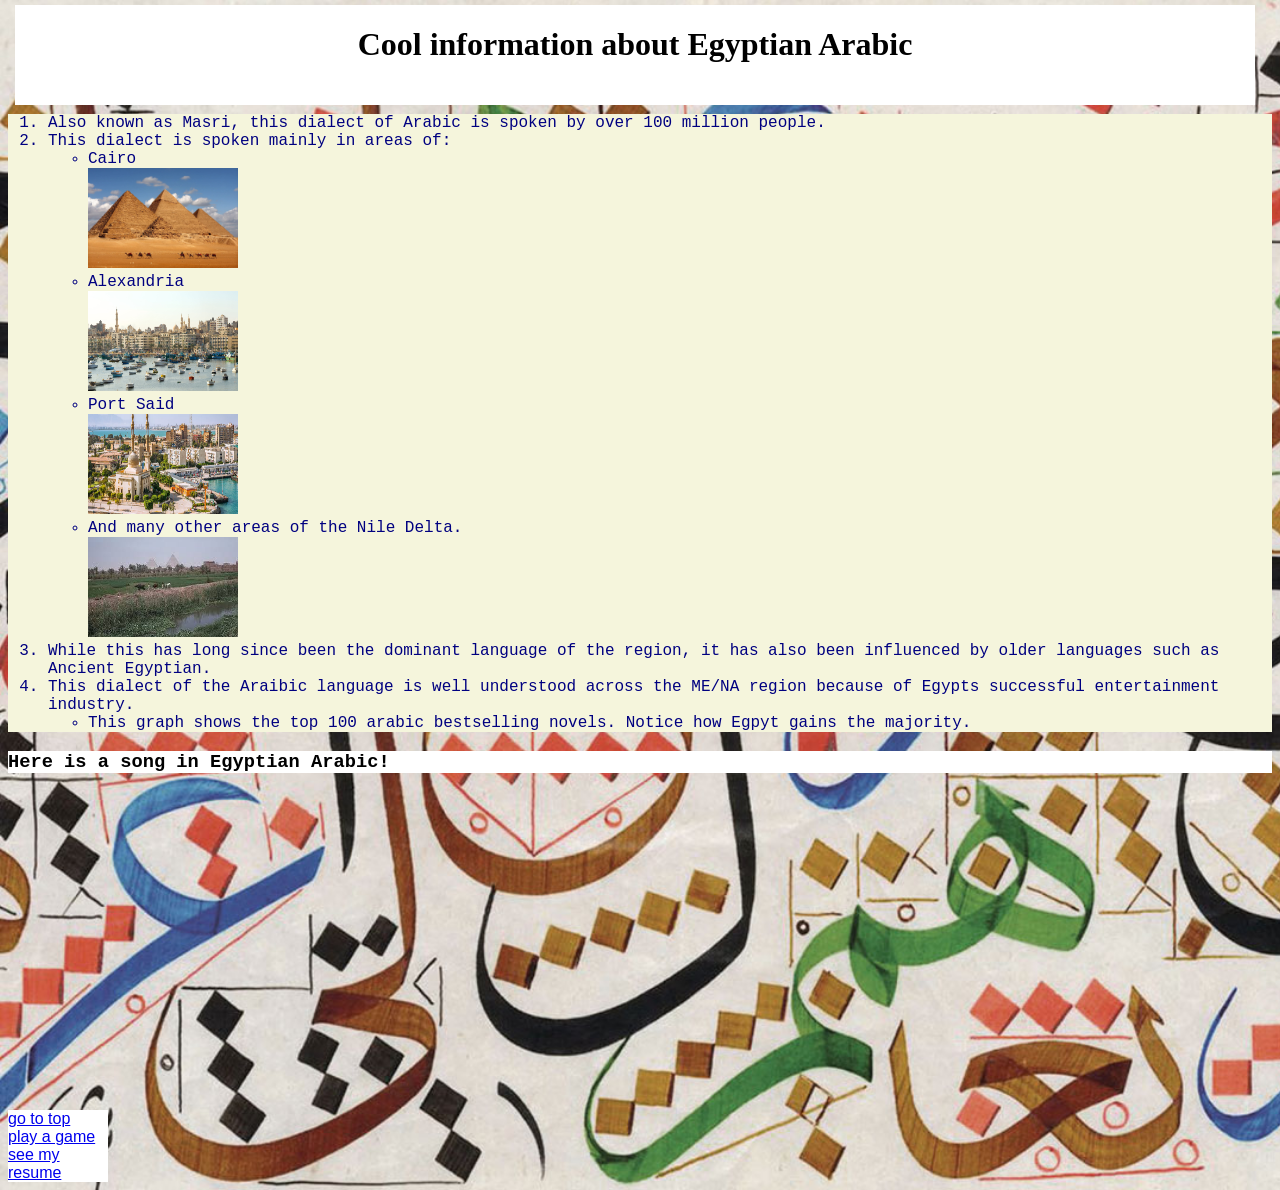
<file: index.html>
<!DOCTYPE html>
<html lang="en">
<head>
    <meta charset="UTF-8">
    <meta name="viewport" content="width=device-width, initial-scale=1.0">
    <title>Document</title>
    <link rel = "stylesheet" href = "styles/styles.css"></line>

</head>
<body>
    <br id = "top">  <br> <br> <br> <br>
    <div class ="header">
        <h1> Cool information about Egyptian Arabic</h1></div>
    <div class ="main"> 
    <ol>
        <li>Also known as Masri, this dialect of Arabic is spoken by over 100 million people.</li>
        <li>This dialect is spoken mainly in areas of:</li>
        <ul>
            <li>Cairo</li>     <img src="images/giza.avif" alt="giza image" width="150" height="100">
            <li>Alexandria</li> <img src="images/alexandria.webp" alt="alexandria image" width="150" height="100">
            <li>Port Said</li>  <img src="images/port_said.webp" alt="port said image" width="150" height="100">
            <li>And many other areas of the Nile Delta.</li>    <img src="images/nile_delta.jpg" alt="nile delta image" width="150" height="100">
        </ul>
        <li>While this has long since been the dominant language of the region, it has also been influenced by older languages such as Ancient Egyptian.</li>
        <li>This dialect of the Araibic language is well understood across the ME/NA region because of Egypts successful entertainment industry.</li>
        <ul>
            <li>This graph shows the top 100 arabic bestselling novels. Notice how Egpyt gains the majority.</li>
        </ul>
        <div class='tableauPlaceholder' id='viz1781639812988' style='position: relative'><noscript><a href='#'><img alt='Dashboard 1 ' src='https:&#47;&#47;public.tableau.com&#47;static&#47;images&#47;To&#47;Top100ArabicNovels&#47;Dashboard1&#47;1_rss.png' style='border: none' /></a></noscript><object class='tableauViz'  style='display:none;'><param name='host_url' value='https%3A%2F%2Fpublic.tableau.com%2F' /> <param name='embed_code_version' value='3' /> <param name='site_root' value='' /><param name='name' value='Top100ArabicNovels&#47;Dashboard1' /><param name='tabs' value='no' /><param name='toolbar' value='yes' /><param name='static_image' value='https:&#47;&#47;public.tableau.com&#47;static&#47;images&#47;To&#47;Top100ArabicNovels&#47;Dashboard1&#47;1.png' /> <param name='animate_transition' value='yes' /><param name='display_static_image' value='yes' /><param name='display_spinner' value='yes' /><param name='display_overlay' value='yes' /><param name='display_count' value='yes' /><param name='language' value='en-US' /></object></div>                <script type='text/javascript'>                    var divElement = document.getElementById('viz1781639812988');                    var vizElement = divElement.getElementsByTagName('object')[0];                    if ( divElement.offsetWidth > 800 ) { vizElement.style.width='620px';vizElement.style.height='460px';} else if ( divElement.offsetWidth > 500 ) { vizElement.style.width='1069px';vizElement.style.height='690px';} else { vizElement.style.width='100%';vizElement.style.height='727px';}                     var scriptElement = document.createElement('script');                    scriptElement.src = 'https://public.tableau.com/javascripts/api/viz_v1.js';                    vizElement.parentNode.insertBefore(scriptElement, vizElement);                </script>
    </ol></div>
    <h3>Here is a song in Egyptian Arabic!</h3>
    <iframe width="560" height="315"
        src="https://www.youtube.com/embed/pjziPpZG_cw"
        title="YouTube video player"
        frameborder="0"
        allow="accelerometer; autoplay; clipboard-write; encrypted-media; gyroscope; picture-in-picture"
        allowfullscreen>
        </iframe>
    <br><div class = right><a href = "#top">go to top</a><br>
    <a href="pages/game.html" >play a game</a>
    <a href="pages/resume.html" >see my resume</a></div>
</body>
</html>
</file>
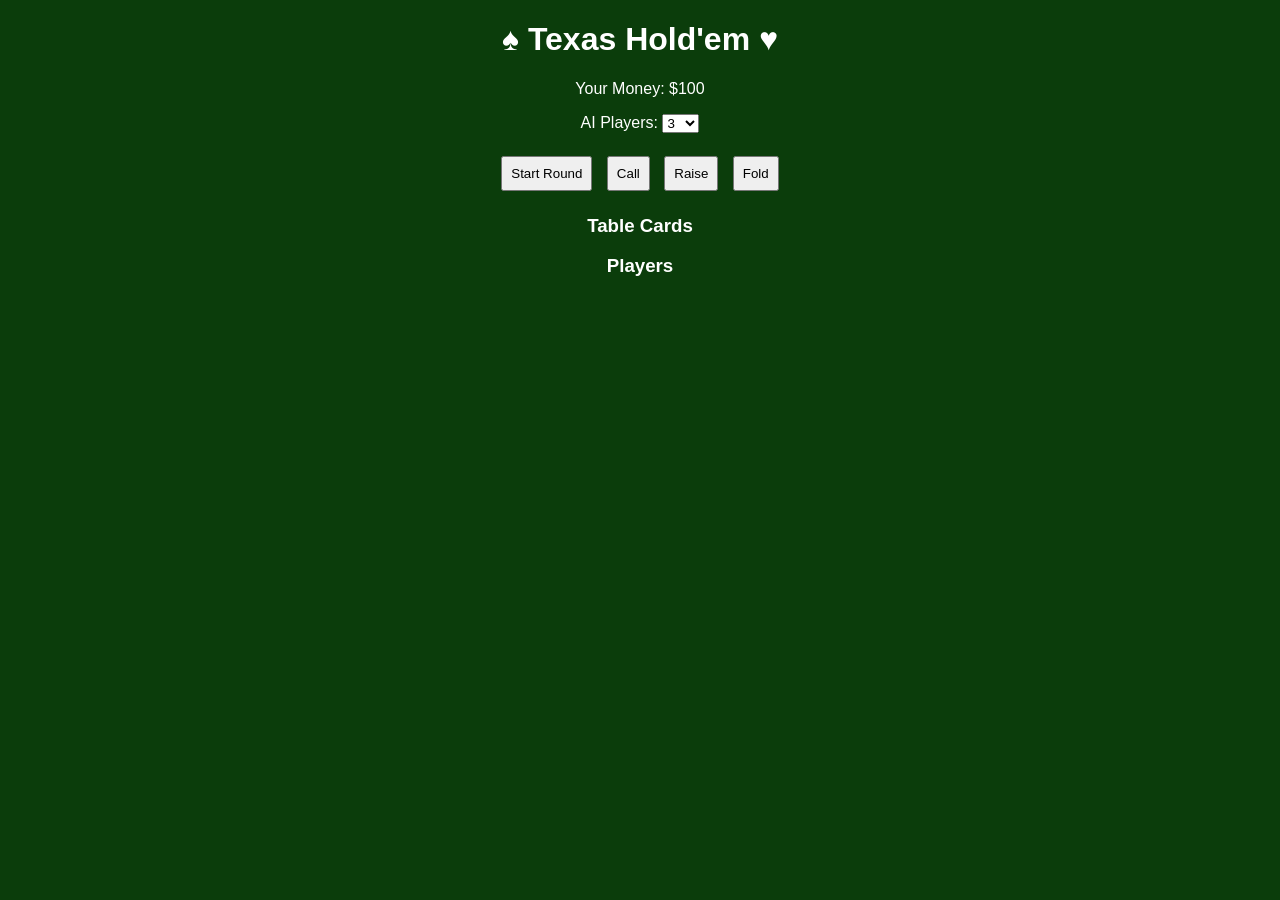
<file: pages/game.html>
<!DOCTYPE html>
<html>
<head>
<meta charset="UTF-8">
<title>Poker Table</title>

<style>
body {
  background:#0b3d0b;
  color:white;
  font-family:Arial;
  text-align:center;
}

#table {
  display:flex;
  flex-wrap:wrap;
  justify-content:center;
}

.player {
  border:1px solid white;
  padding:10px;
  margin:5px;
  width:130px;
}

.cards { font-size:18px; }

button { padding:8px; margin:5px; }
</style>
</head>

<body>

<h1>♠ Texas Hold'em ♥</h1>

<p>Your Money: $<span id="money">100</span></p>

<label>AI Players:
<select id="aiCount">
<option>1</option><option>2</option><option selected>3</option>
<option>4</option><option>5</option><option>6</option>
<option>7</option><option>8</option><option>9</option>
<option>10</option><option>11</option>
</select>
</label>

<br><br>
<button onclick="startGame()">Start Round</button>
<button onclick="call()">Call</button>
<button onclick="raise()">Raise</button>
<button onclick="fold()">Fold</button>

<h3>Table Cards</h3>
<div id="tableCards" class="cards"></div>

<h3>Players</h3>
<div id="table"></div>

<h3 id="status"></h3>

<script>

// ===== STATE =====
let deck, player, aiPlayers=[], table=[], pot=0;
let phase=0;
let gameActive=false;

// ===== DOM =====
const moneyEl = document.getElementById("money");
const aiCountEl = document.getElementById("aiCount");

// ===== MONEY UPDATE =====
function updateMoney(){
  moneyEl.textContent = Math.max(0, Math.floor(player.money));
}

// ===== DECK =====
function deckInit(){
  let suits=["♠","♥","♦","♣"];
  let vals="23456789TJQKA";
  let d=[];
  for(let s of suits){
    for(let i=0;i<vals.length;i++){
      d.push({v:vals[i],s,val:i});
    }
  }
  return d;
}

function shuffle(d){
  for(let i=d.length-1;i>0;i--){
    let j=Math.floor(Math.random()*(i+1));
    [d[i],d[j]]=[d[j],d[i]];
  }
}

// ===== HAND RANK =====
const names=["High Card","Pair","Two Pair","Three Kind","Straight","Flush","Full House","Four Kind","Straight Flush"];

function rankHand(cards){
  let vals=cards.map(c=>c.val).sort((a,b)=>a-b);
  let suits=cards.map(c=>c.s);

  let counts={};
  vals.forEach(v=>counts[v]=(counts[v]||0)+1);

  let pairs = Object.values(counts).filter(x=>x===2).length;
  let three = Object.values(counts).includes(3);
  let four = Object.values(counts).includes(4);

  let suitCount={};
  suits.forEach(s=>suitCount[s]=(suitCount[s]||0)+1);
  let flush = Object.values(suitCount).some(x=>x>=5);

  let unique=[...new Set(vals)];
  let straight=false;
  for(let i=0;i<unique.length-4;i++){
    if(unique[i+4] === unique[i] + 4){
      straight=true;
      break;
    }
  }

  if(straight && flush) return 8;
  if(four) return 7;
  if(three && pairs) return 6;
  if(flush) return 5;
  if(straight) return 4;
  if(three) return 3;
  if(pairs===2) return 2;
  if(pairs===1) return 1;
  return 0;
}

// ===== GAME START =====
function startGame(){
  deck=deckInit();
  shuffle(deck);

  player={
    money:parseInt(moneyEl.textContent),
    hand:[],
    folded:false
  };

  aiPlayers=[];
  let count=parseInt(aiCountEl.value);

  for(let i=0;i<count;i++){
    aiPlayers.push({
      name:"AI "+(i+1),
      hand:[],
      folded:false,
      money:100
    });
  }

  table=[];
  pot=0;
  phase=0;
  gameActive=true;

  for(let i=0;i<2;i++){
    player.hand.push(deck.pop());
    aiPlayers.forEach(ai=>ai.hand.push(deck.pop()));
  }

  updateMoney();
  render();
  setStatus("New round started!");
}

// ===== ACTIONS =====
function call(){
  if(!gameActive || player.folded || player.money <= 0) return;

  let bet = Math.min(10, player.money);
  player.money -= bet;
  pot += bet;

  updateMoney();
  aiTurn();
  nextPhase();
}

function raise(){
  if(!gameActive || player.folded || player.money <= 0) return;

  let bet = Math.min(20, player.money);
  player.money -= bet;
  pot += bet;

  updateMoney();
  aiTurn(true);
  nextPhase();
}

function fold(){
  if(!gameActive || player.folded) return;

  player.folded=true;
  setStatus("You folded.");
}

// ===== AI =====
function aiTurn(agg=false){
  aiPlayers.forEach(ai=>{
    if(ai.folded || ai.money<=0) return;

    let strength = rankHand(ai.hand.concat(table));

    let bet = (strength>2 || agg) ? 20 : 10;
    bet = Math.min(bet, ai.money);

    if(strength < 1 && Math.random()<0.3){
      ai.folded=true;
    } else {
      ai.money -= bet;
      pot += bet;
    }
  });
}

// ===== PHASE =====
function nextPhase(){
  if(phase===0){
    table.push(deck.pop(),deck.pop(),deck.pop());
    setStatus("Flop");
  }
  else if(phase===1){
    table.push(deck.pop());
    setStatus("Turn");
  }
  else if(phase===2){
    table.push(deck.pop());
    setStatus("River");
  }
  else {
    showdown();
    return;
  }

  phase++;
  render();
}

// ===== SHOWDOWN =====
function showdown(){
  gameActive=false;

  if(player.folded){
    setStatus("You folded.");
    render(true);
    return;
  }

  let best=rankHand(player.hand.concat(table));
  let winner="You";

  aiPlayers.forEach(ai=>{
    if(ai.folded) return;

    let score=rankHand(ai.hand.concat(table));
    if(score>best){
      best=score;
      winner=ai.name;
    }
  });

  if(winner==="You"){
    player.money += pot;
  }

  updateMoney();
  render(true);
  setStatus(winner + " wins $" + pot);
}

// ===== RENDER =====
function render(showAll=false){
  document.getElementById("tableCards").textContent =
    table.map(c=>c.v+c.s).join(" ");

  let div=document.getElementById("table");
  div.innerHTML="";

  div.innerHTML += `
  <div class="player">
    🧑 YOU<br>
    ${player.hand.map(c=>c.v+c.s).join(" ")}<br>
    ${showAll ? names[rankHand(player.hand.concat(table))] : ""}
  </div>
  `;

  aiPlayers.forEach(ai=>{
    div.innerHTML += `
    <div class="player">
      🤖 ${ai.name}<br>
      ${showAll ? ai.hand.map(c=>c.v+c.s).join(" ") : "🂠 🂠"}<br>
      ${ai.folded ? "(Folded)" : ""}
    </div>
    `;
  });
}

// ===== STATUS =====
function setStatus(msg){
  document.getElementById("status").textContent =
    msg + " | Pot $" + pot;
}

</script>

</body>
</html>
</file>
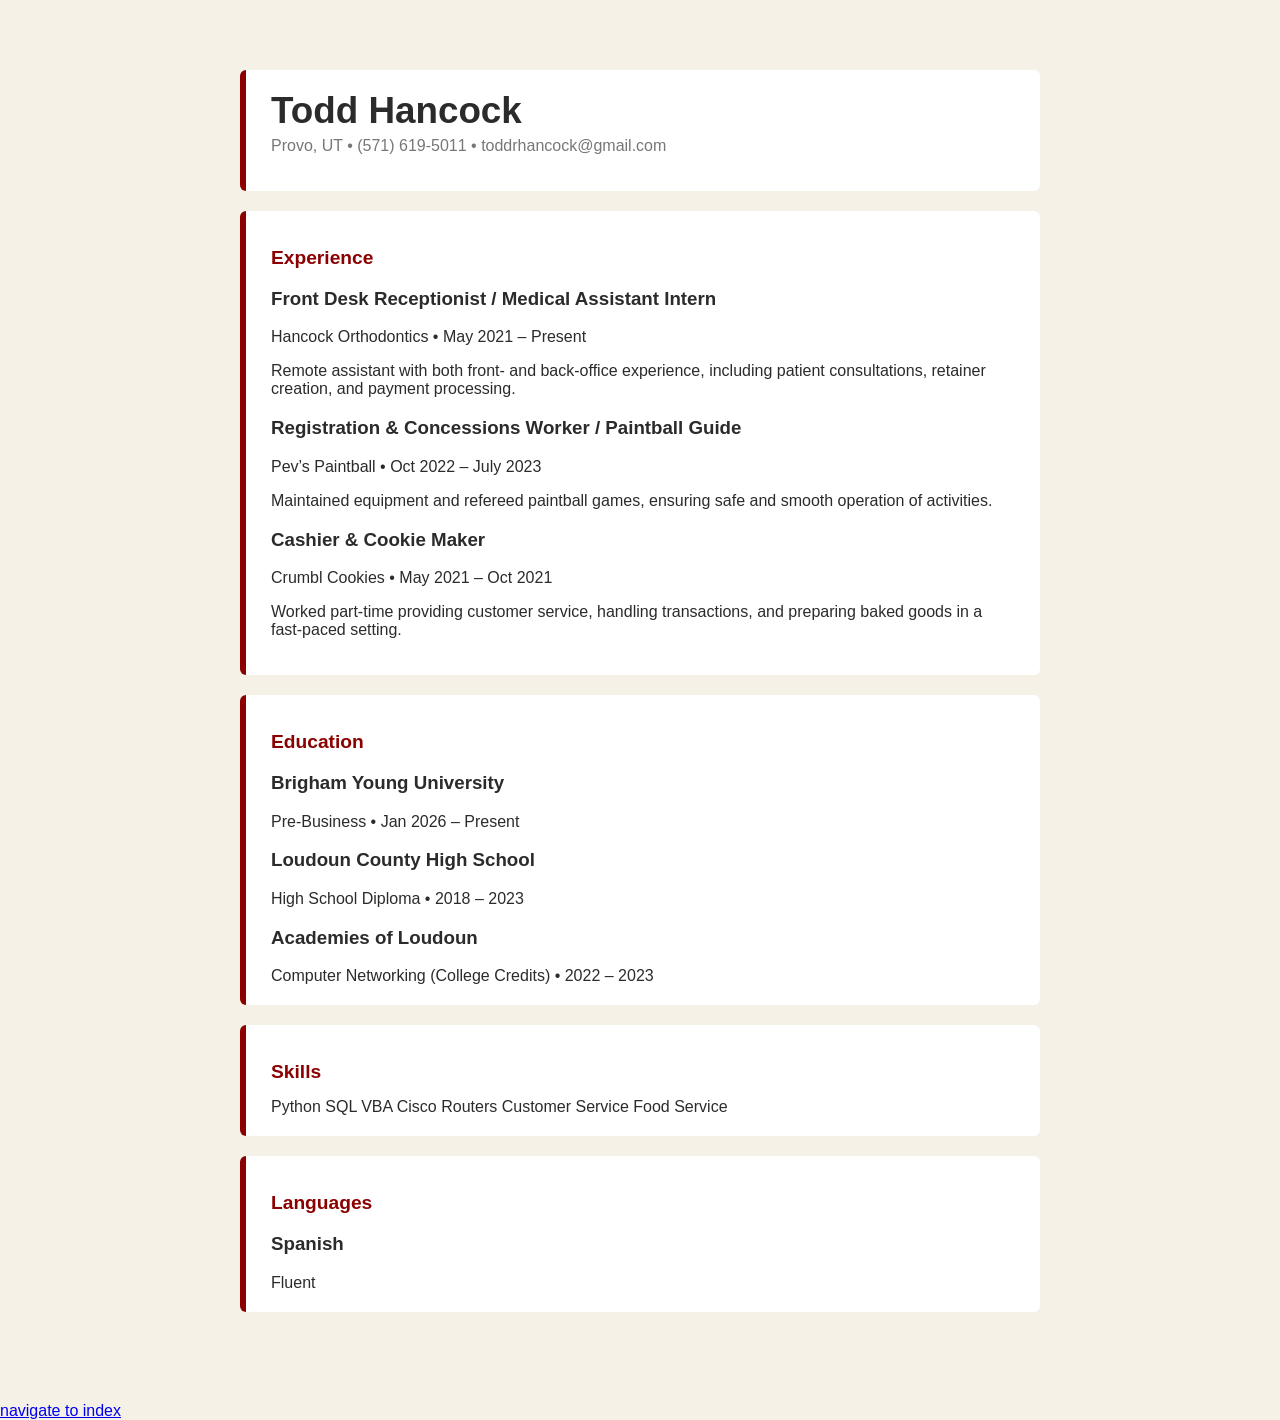
<file: pages/resume.html>
<!DOCTYPE html>
<html lang="en">
<head>
    <meta charset="UTF-8">
    <meta name="viewport" content="width=device-width, initial-scale=1.0">
    <title>Todd Hancock</title>

    <!-- Link to your CSS -->
    <link rel="stylesheet" href="../styles/styles2.css">
</head>
<body>

<div class="container">

    <!-- Header -->
    <header>
        <h1>Todd Hancock</h1>
        <p>Provo, UT • (571) 619-5011 • toddrhancock@gmail.com</p>
    </header>

    <!-- Experience -->
    <section>
        <h2>Experience</h2>

        <div class="item">
            <h3>Front Desk Receptionist / Medical Assistant Intern</h3>
            <span>Hancock Orthodontics • May 2021 – Present</span>
            <p>
                Remote assistant with both front- and back-office experience,
                including patient consultations, retainer creation, and payment processing.
            </p>
        </div>

        <div class="item">
            <h3>Registration & Concessions Worker / Paintball Guide</h3>
            <span>Pev’s Paintball • Oct 2022 – July 2023</span>
            <p>
                Maintained equipment and refereed paintball games, ensuring safe and
                smooth operation of activities.
            </p>
        </div>

        <div class="item">
            <h3>Cashier & Cookie Maker</h3>
            <span>Crumbl Cookies • May 2021 – Oct 2021</span>
            <p>
                Worked part-time providing customer service, handling transactions,
                and preparing baked goods in a fast-paced setting.
            </p>
        </div>
    </section>

    <!-- Education -->
    <section>
        <h2>Education</h2>

        <div class="item">
            <h3>Brigham Young University</h3>
            <span>Pre-Business • Jan 2026 – Present</span>
        </div>

        <div class="item">
            <h3>Loudoun County High School</h3>
            <span>High School Diploma • 2018 – 2023</span>
        </div>

        <div class="item">
            <h3>Academies of Loudoun</h3>
            <span>Computer Networking (College Credits) • 2022 – 2023</span>
        </div>
    </section>

    <!-- Skills -->
    <section>
        <h2>Skills</h2>

        <div class="skills">
            <span>Python</span>
            <span>SQL</span>
            <span>VBA</span>
            <span>Cisco Routers</span>
            <span>Customer Service</span>
            <span>Food Service</span>
        </div>
    </section>

    <!-- Languages -->
    <section>
        <h2>Languages</h2>

        <div class="item">
            <h3>Spanish</h3>
            <span>Fluent</span>
        </div>
    </section>

</div>
<a href="../index.html" >navigate to index</a></div>

</body>
</html>
</file>
<file: styles/styles.css>
body {
  background-image: url("../images/arabic.jpg");
  background-size: cover;
  background-repeat: no-repeat;
  background-position: center;
}

.header {
  text-align: center;
  color: black;
  font-weight: bold;
  font-family:'Times New Roman', Times, serif;
  background-color: white;
    top: 5px;
  left: 15px;
  right: 25px;
  height: 100px;
  position: fixed

}

.main {
  color: navy;
  background-color: beige;
  font-family:'Courier New', Courier, monospace;
    top: 115px;
  left: 130px;
  right: 140px;
  bottom: 40px;

}

h3{
  background-color: white;
  font-family:'Courier New', Courier, monospace;
}

.right {
  color: violet;
  background-color: white;
  font-family:Impact, Haettenschweiler, 'Arial Narrow Bold', sans-serif;
  top: 115px;
  right: 25px;
  width: 100px;
  bottom: 40px;
}
</file>
<file: styles/styles2.css>
:root {
    --beige: #f5f1e6;
    --box: #ffffff;
    --accent: #8B0000; /* deep red */
    --text: #2b2b2b;
    --light: #777;
}

body {
    font-family: -apple-system, BlinkMacSystemFont, "Segoe UI", Arial, sans-serif;
    background: var(--beige);
    color: var(--text);
    margin: 0;
}

/* Main container */
.container {
    max-width: 800px;
    margin: 50px auto;
    padding: 20px;
}

/* Boxed sections */
header, section {
    background: var(--box);
    padding: 20px 25px;
    margin-bottom: 20px;
    border-radius: 6px;
    border-left: 6px solid var(--accent);
}

/* Header */
header h1 {
    margin: 0;
    font-size: 2.3rem;
}

header p {
    color: var(--light);
    margin-top: 5px;
}

/* Section headings */
h2 {
    margin-bottom: 15px;
    font-size: 1.2rem;
    color: var(--accent);
}
</file>
